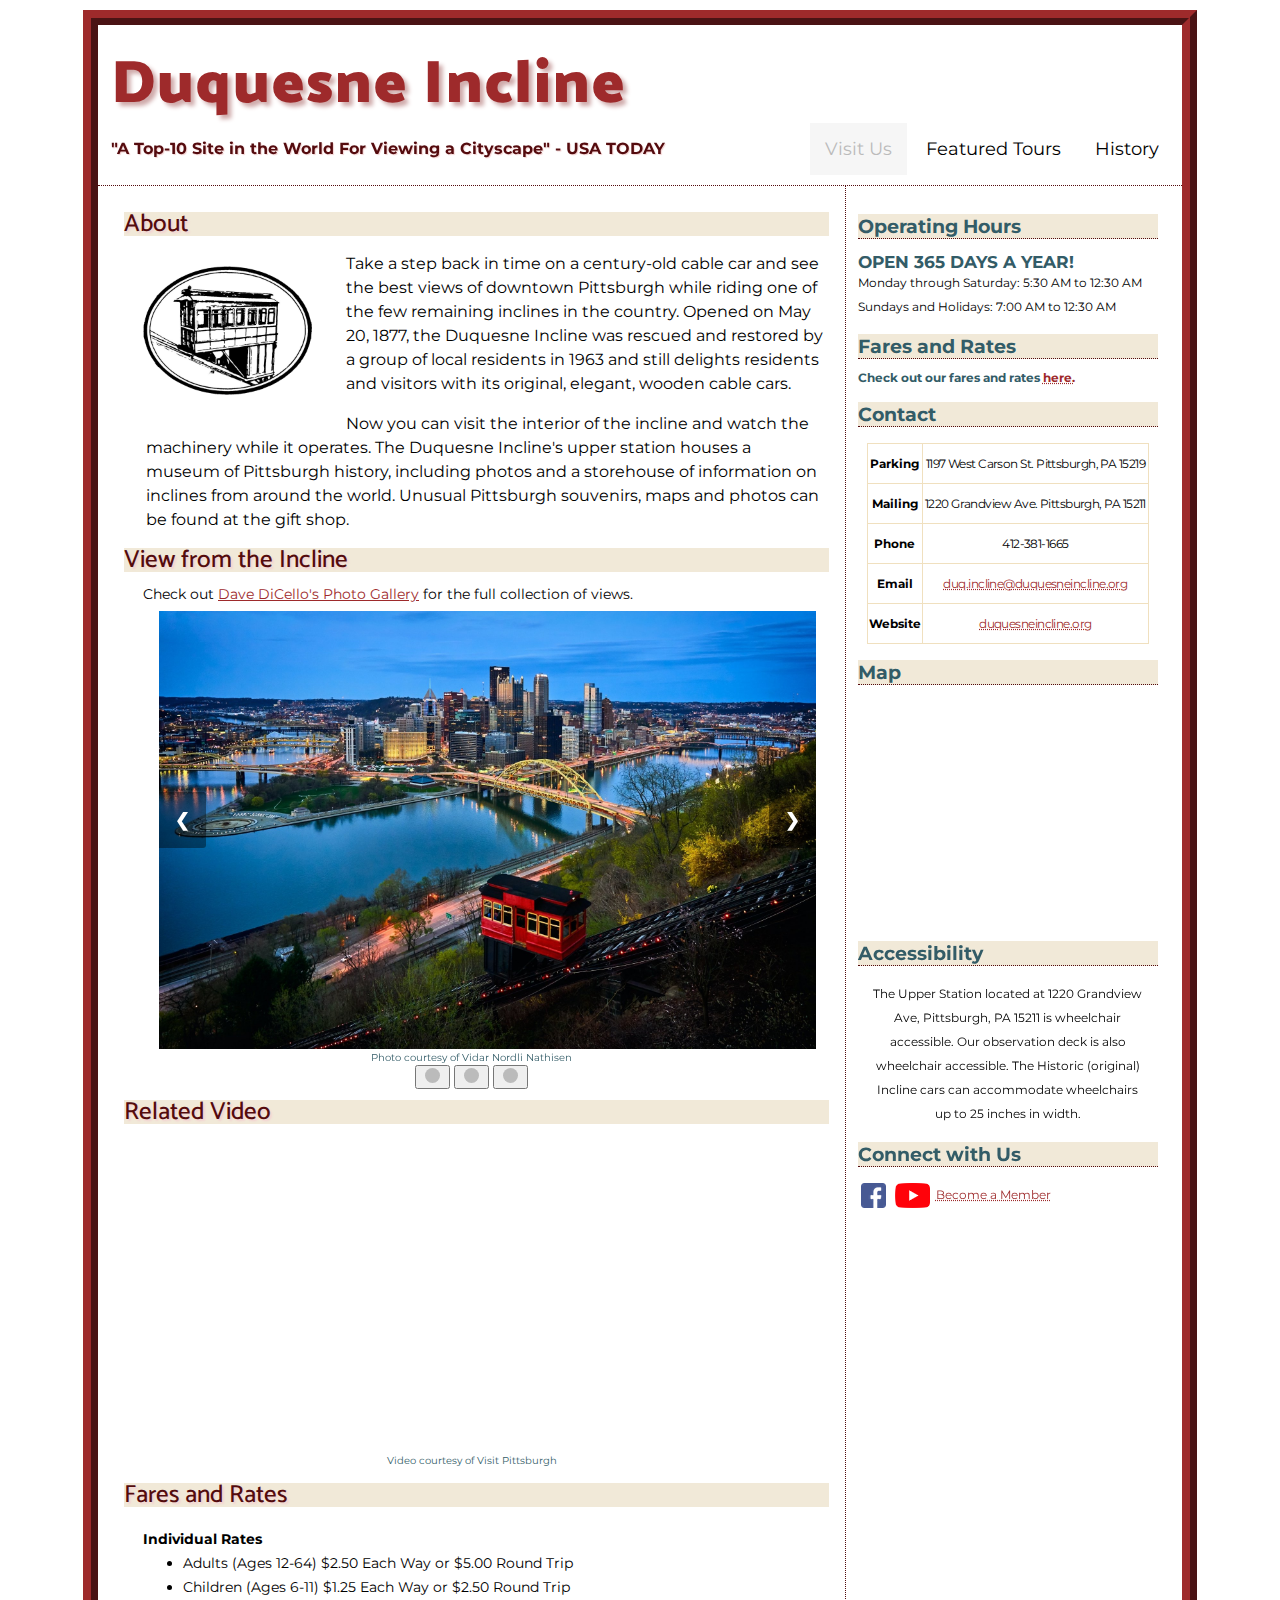
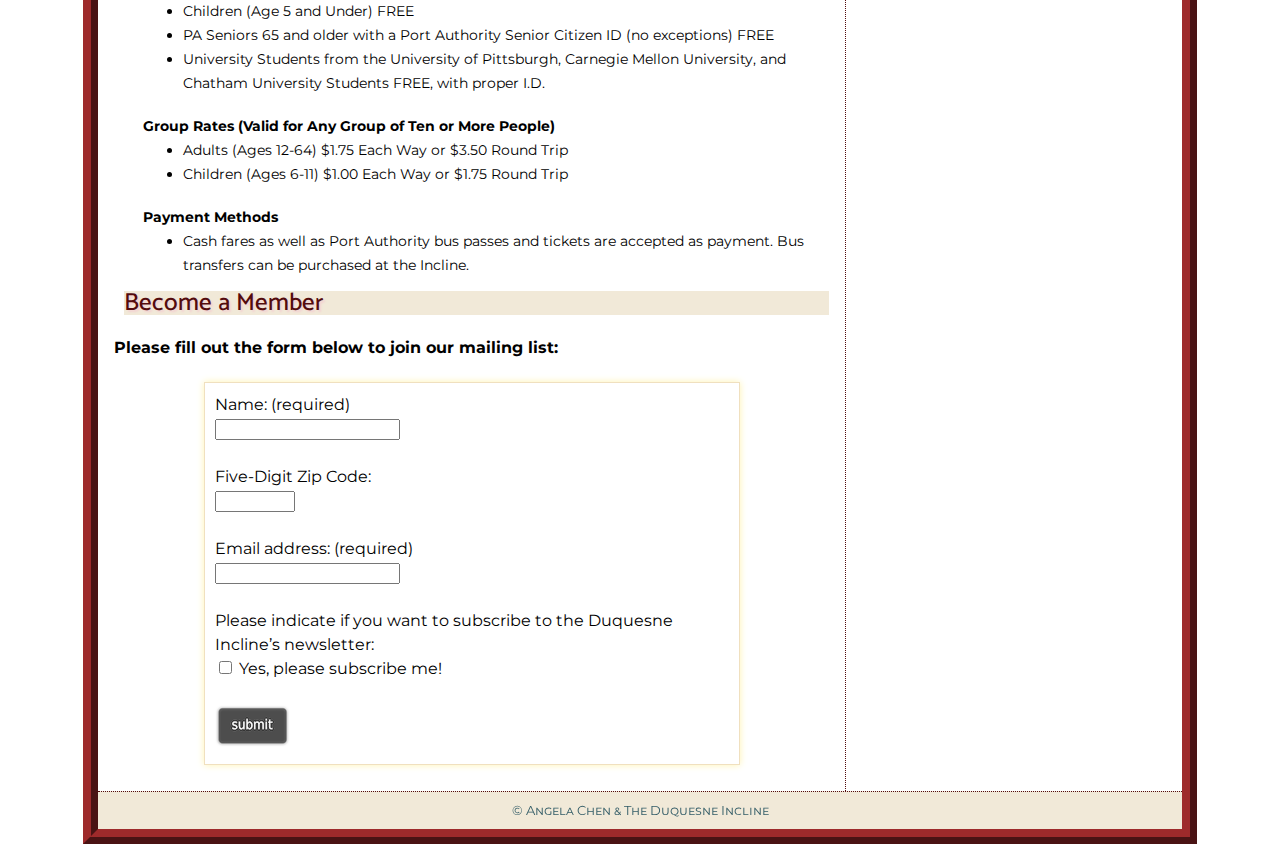
<file: docs/index.html>
<!DOCTYPE html>
<html lang="en">
<head>
    <!-- META tags help search engines identify your content more easily -->
	<meta charset="utf-8" /> 
	<meta name="author" content="Angela Chen">
	<meta name="keywords" content="One of the Top Ten Sites in the World For Viewing a Cityscape - USA TODAY">
	<meta name="description" content="Official Site of the Duquesne Incline">
	<title>Duquesne Incline</title>
    <!-- External Links to CSS files -->
    <link rel="preconnect" href="https://fonts.gstatic.com">
    <link href="https://fonts.googleapis.com/css2?family=Catamaran:wght@400;900&family=Montserrat&display=swap" rel="stylesheet">
    <link rel="stylesheet" media="all" type="text/css" href="css/style.css" />
    <!-- External Links to JS files -->
    <script src="js/jquery-3.6.0.min.js"></script>
    <script src="js/scripts.js"></script>
    <script src="js/slideshow.js"></script>
</head>


<body>
    <div id="container">
    <div id="top_row">
        <header>
            <h1>Duquesne Incline</h1>
            <h3>"A Top-10 Site in the World For Viewing a Cityscape" - USA TODAY</h3>
        </header>

        <nav> 
            <a class="selected" href="index.html" title="Link to home page">Visit Us</a> 
            <a href="tours.html" title="Link to information on tours at the Incline">Featured Tours</a>
            <a href="history.html" title="Link to Duquesne Incline's historical facts">History</a>
        </nav>
    </div><!-- Close top_row -->

    <div id="content"> 
        <h3>About</h3>
		<img src="images/logo.png" alt="Logo of the Incline" width="200" height="137"/>
        <div id="bio">
            <p>Take a step back in time on a century-old cable car and see the best views of downtown Pittsburgh while riding one of the few remaining inclines in the country. Opened on May 20, 1877, the Duquesne Incline was rescued and restored by a group of local residents in 1963 and still delights residents and visitors with its original, elegant, wooden cable cars.</p>
            <p>Now you can visit the interior of the incline and watch the machinery while it operates. The Duquesne Incline's upper station houses a museum of Pittsburgh history, including photos and a storehouse of information on inclines from around the world. Unusual Pittsburgh souvenirs, maps and photos can be found at the gift shop.</p>
        </div><!-- Close bio -->

        <h3>View from the Incline</h3><!--modified from https://www.w3schools.com/howto/howto_js_slideshow.asp-->
        <div id="view">
        Check out <a target="_blank" rel="noopener noreferrer" href="http://davedicello.com/places/pittsburgh/" title="Link to images of Pittsburgh">Dave DiCello's Photo Gallery</a> for the full collection of views.
        </div>
        
        <!-- Slideshow container -->
        <div class="slideshow-container">
        <!-- Full-width images with number and caption text -->
            <div class="mySlides fade block">
                <img src="images/vidar-nordli-mathisen.jpg" alt="Incline at night" style="width:100%">
                <div class="slideshowtext">Photo courtesy of Vidar Nordli Nathisen</div>
            </div>
            <div class="mySlides fade">
                <img src="images/yuhan-du.jpg" alt="Incline during daytime" style="width:100%">
                <div class="slideshowtext">Photo courtesy of Yuhan Du</div>
            </div>
            <div class="mySlides fade">
                <img src="images/facebook1.jpg" alt="Incline covered in snow" style="width:100%">
                <div class="slideshowtext">Photo courtesy of the Duquesne Incline<br/></div>
            </div>
            <!-- Next and previous buttons -->
            <div class="prev" onclick="plusSlides(-1)">&#10094;</div>
            <div class="next" onclick="plusSlides(1)">&#10095;</div>
        </div>
        <br>
        <!-- The dots/circles -->
        <div style="text-align:center">
            <button><span class="dot" onclick="currentSlide(1)"></span></button>
            <button><span class="dot" onclick="currentSlide(2)"></span></button>
            <button><span class="dot" onclick="currentSlide(3)"></span></button>
        </div> <!--close slideshow-->

        <h3>Related Video</h3> <!-- embed intro video -->
        <iframe width="560" height="315" src="https://www.youtube.com/embed/bSLvrz5GraI" title="YouTube video player" frameborder="0" allow="accelerometer; autoplay; clipboard-write; encrypted-media; gyroscope; picture-in-picture" allowfullscreen></iframe>
        <div id="biovid">Video courtesy of Visit Pittsburgh<br/></div>

        <h3>Fares and Rates</h3>
        <div id="fares">
            <h4>Individual Rates</h4>
            <ul>
            <li>Adults (Ages 12-64) $2.50 Each Way or $5.00 Round Trip</li>
            <li>Children (Ages 6-11) $1.25 Each Way or $2.50 Round Trip</li>
            <li>Children (Age 5 and Under) FREE</li>
            <li>PA Seniors 65 and older with a Port Authority Senior Citizen ID (no exceptions) FREE</li>
            <li>University Students from the University of Pittsburgh, Carnegie Mellon University, and Chatham University Students FREE, with proper I.D.</li>
            </ul>
            <h4>Group Rates (Valid for Any Group of Ten or More People)</h4>
            <ul>
            <li>Adults (Ages 12-64) $1.75 Each Way or $3.50 Round Trip</li>
            <li>Children (Ages 6-11) $1.00 Each Way or $1.75 Round Trip</li>
            </ul>
            <h4>Payment Methods</h4>
            <ul>
            <li>Cash fares as well as Port Authority bus passes and tickets are accepted as payment.  Bus transfers can be purchased at the Incline.</li>
            </ul>
        </div><!-- Close fares -->

        <h3>Become a Member</h3> <!-- form for membership -->
        <div id="mailing">
            <h4>Please fill out the form below to join our mailing list:</h4>
            <form onsubmit="return validate()" action="mailto:duq.incline@duquesneincline.org">
                <label for="uname">Name: (required)</label><br/>
                <input type="text" id="uname" name="uname" size="20" maxlength="250" required><br/><br/>
                <label for="zip">Five-Digit Zip Code:</label><br/>
                <input type="number" id="zip" name="zip" min="00000" max="99999"><br/><br/>
                <label for="email">Email address: (required)</label><br/>
                <input type="email" id="email" name="email" maxlength="250" required><br/><br/>
                <label for="updates">Please indicate if you want to subscribe to the Duquesne Incline’s newsletter:</label><br/>
                <input type="checkbox" id="updates" name="updates" value="yes">
                <label for="updates">Yes, please subscribe me!</label><br/><br/>
            <input type ="image" src="images/submit.png" alt="Submit" name= "btnimage">
        </form>
        </div>
	</div> <!-- Close content -->

	<div id="sidebar">
        <h2>Operating Hours</h2>
        <h3>OPEN 365 DAYS A YEAR!</h3>
        Monday through Saturday:
            5:30 AM to 12:30 AM<br/>  
        Sundays and Holidays:
            7:00 AM to 12:30 AM<br/>

        <h2>Fares and Rates</h2> <!-- internal link to fares -->
        <h4>Check out our fares and rates <a href="index.html#fares">here.</a></h4>

        <h2>Contact</h2>
        <table>
            <tr>
                <th>Parking</th>
                <td>1197 West Carson St.
                    Pittsburgh, PA 15219</td>
            </tr>
            <tr>
                <th>Mailing</th>
                <td>1220 Grandview Ave.
                    Pittsburgh, PA 15211</td>
            </tr>
            <tr>
                <th>Phone</th>
                <td>412-381-1665</td>
            </tr>
            <tr>
                <th>Email</th>
                <td><a href="mailto:duq.incline@duquesneincline.org">duq.incline@duquesneincline.org</a></td>
            </tr>
            <tr>
                <th>Website</th>
                <td><a href="index.html" title="Link to home page of the Incline">duquesneincline.org</a></td>
            </tr>
        </table> <!-- Close table -->
		
        <h2>Map</h2> <!-- embed map -->
        <iframe src="https://www.google.com/maps/embed?pb=!1m18!1m12!1m3!1d3036.599736677988!2d-80.0197992847335!3d40.439861162156475!2m3!1f0!2f0!3f0!3m2!1i1024!2i768!4f13.1!3m3!1m2!1s0x8834f6af9e6ab935%3A0xe871d2bbc2032b83!2sDuquesne%20Incline!5e0!3m2!1sen!2shk!4v1617624921259!5m2!1sen!2shk" width="300" height="200" style="border:0;" allowfullscreen="" loading="lazy"></iframe><br/>
        
        <h2>Accessibility</h2>
        <div id="acc">
            The Upper Station located at 1220 Grandview<br/>  
            Ave, Pittsburgh, PA 15211 is wheelchair<br/>  
            accessible. Our observation deck is also<br/>  
            wheelchair accessible. The Historic (original)<br/>  
            Incline cars can accommodate wheelchairs<br/> 
            up to 25 inches in width.
        </div>

        <h2>Connect with Us</h2> <!-- external and internal links -->
        <a target="_blank" rel="noopener noreferrer" href="https://www.facebook.com/TheDuquesneIncline/" title="Link to Facebook page of the Incline"><img src="images/facebook.png" alt="Facebook Icon"></a>
        <a target="_blank" rel="noopener noreferrer" href="https://www.youtube.com/watch?v=bSLvrz5GraI" title="Link to Youtube page of the Incline"><img src="images/youtube.png" alt="YouTube Icon"></a>
        <a href="index.html#mailing" title="Link to join the mailing list">  Become a Member</a>
	</div> <!--Close sidebar  -->

    <footer>
        &copy; Angela Chen & The Duquesne Incline<br/>
    </footer>
    </div>
</body>

</html>
</file>
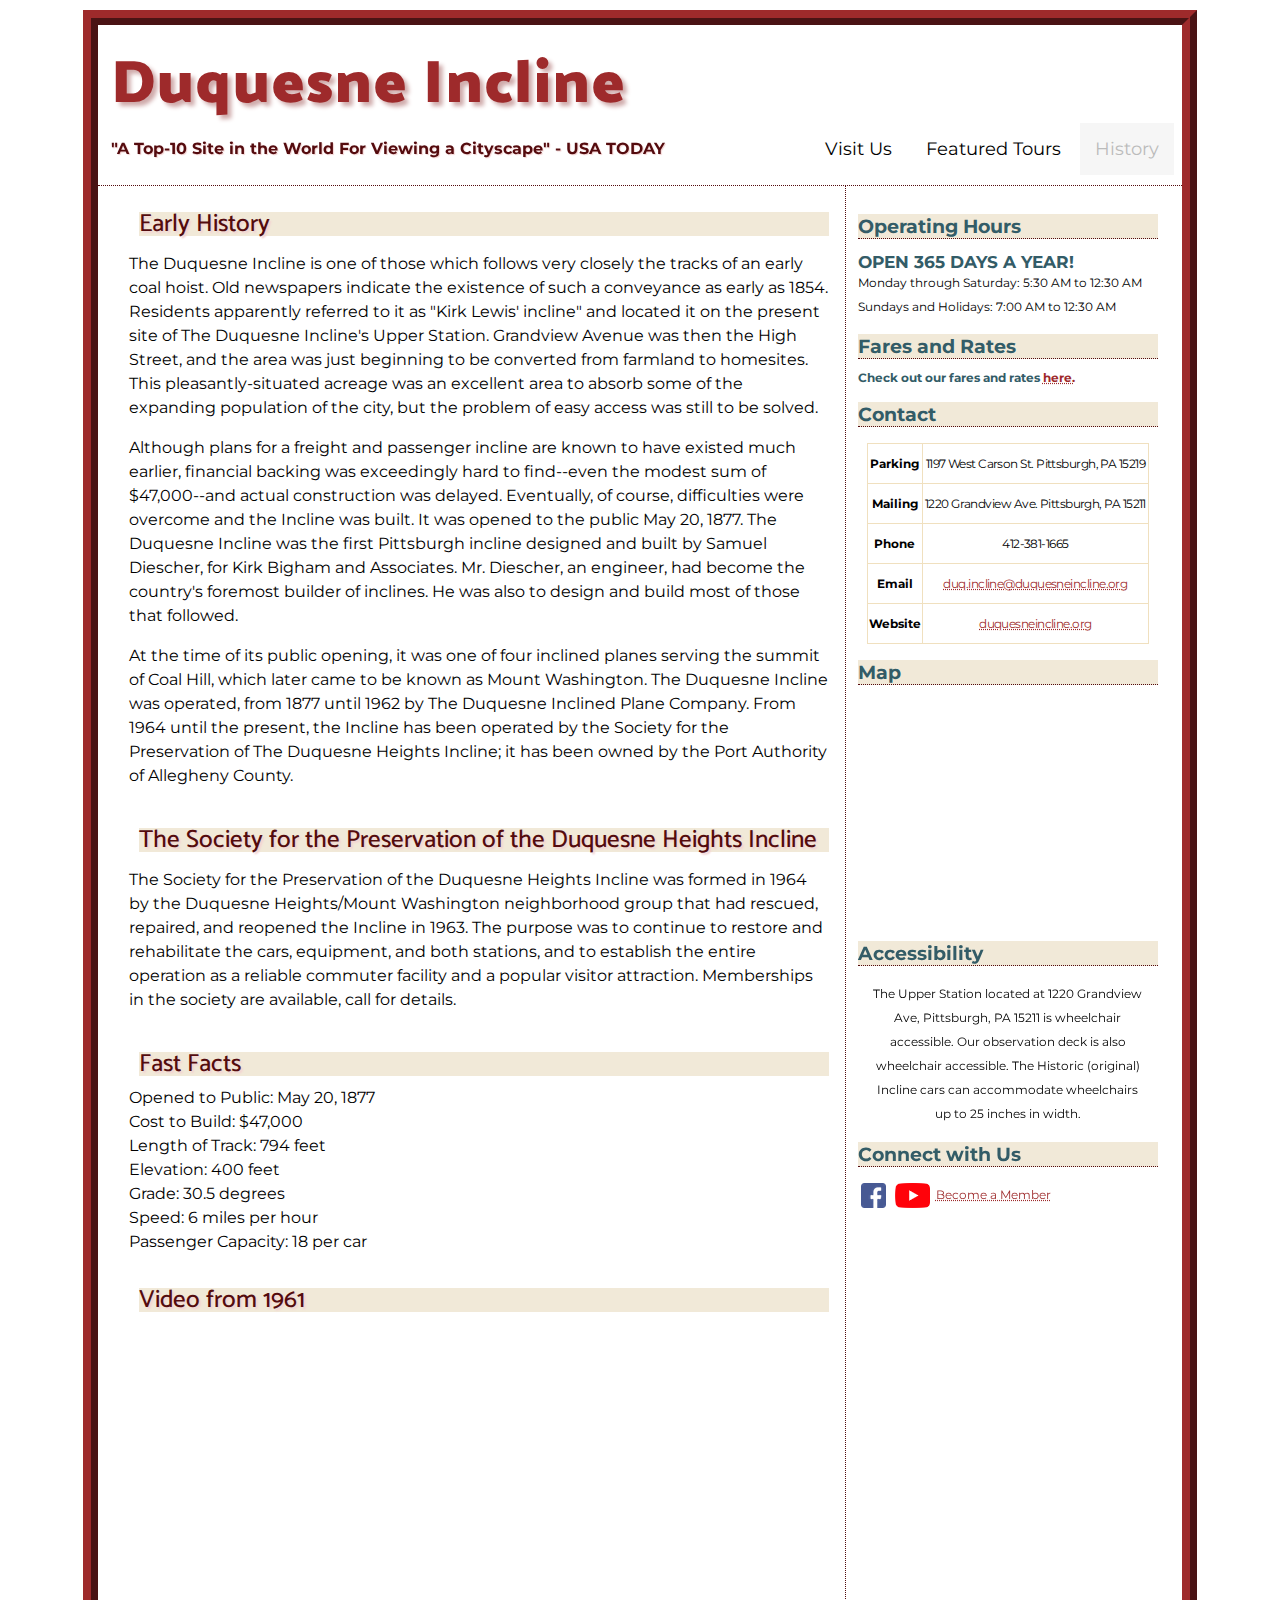
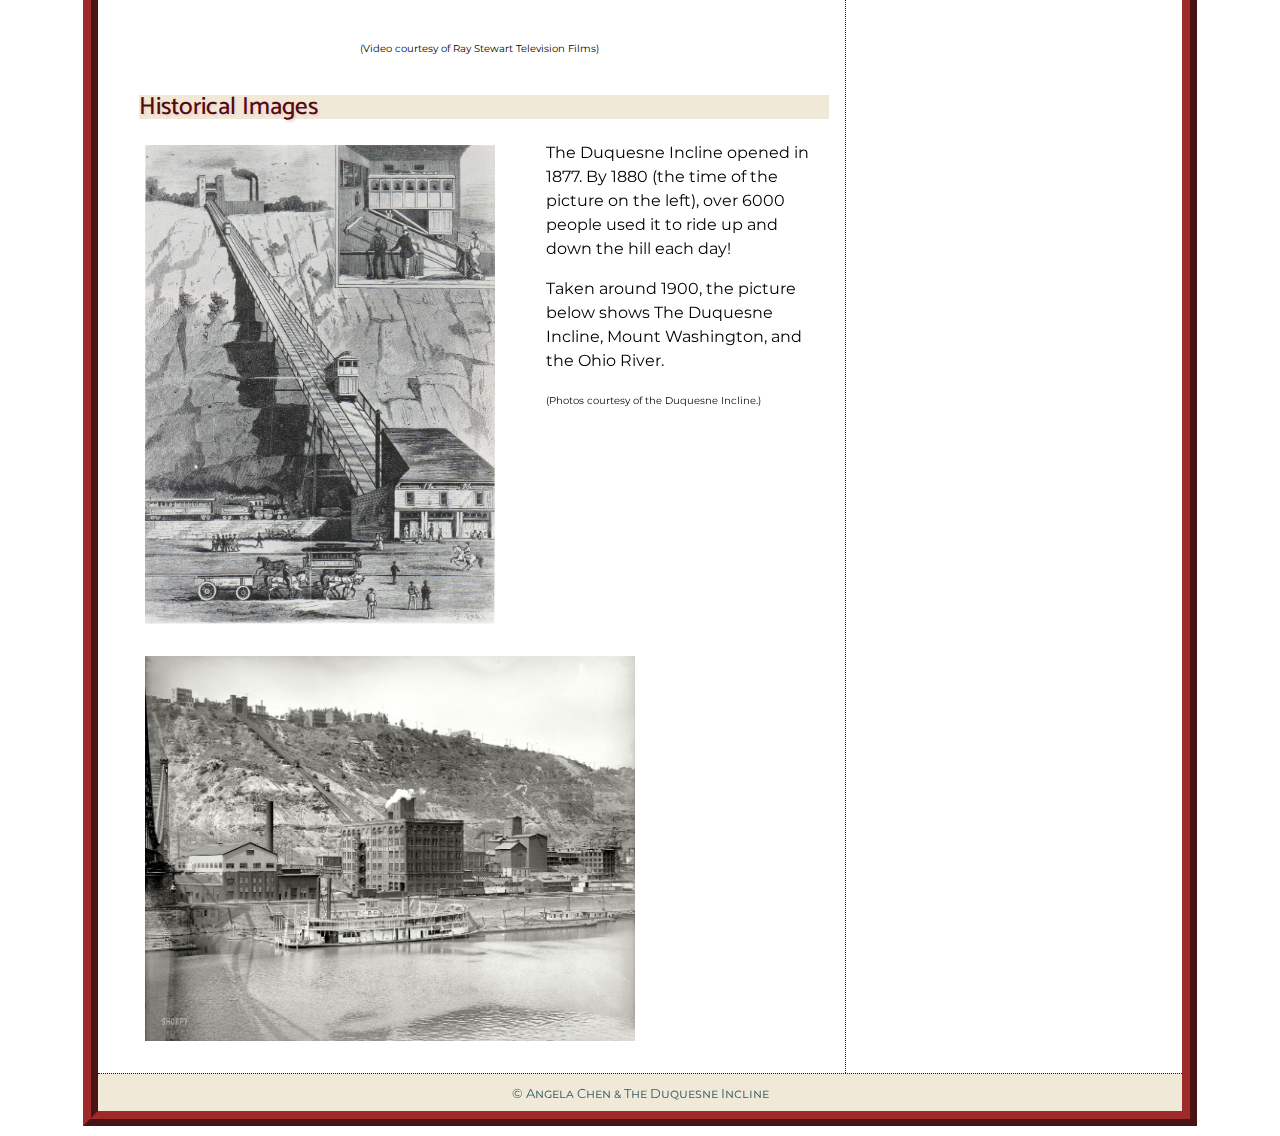
<file: docs/history.html>
<!DOCTYPE html>
<html lang="en">
<head>
    <!-- META tags help search engines identify your content more easily -->
	<meta charset="utf-8" /> 
	<meta name="author" content="Angela Chen">
	<meta name="keywords" content="One of the Top Ten Sites in the World For Viewing a Cityscape - USA TODAY">
	<meta name="description" content="Official Site of the Duquesne Incline">
	<title>Duquesne Incline</title>
    <!-- External Links to CSS files -->
    <link rel="preconnect" href="https://fonts.gstatic.com">
    <link href="https://fonts.googleapis.com/css2?family=Catamaran:wght@400;900&family=Montserrat&display=swap" rel="stylesheet">
    <link rel="stylesheet" media="all" type="text/css" href="css/style.css" />
    <!-- External Links to JS files -->
    <script src="js/jquery-3.6.0.min.js"></script>
    <script src="js/scripts.js"></script>
    <script src="js/jquery-ui.js"></script>
</head>

<body>
    <div id="container">
    <div id="top_row">
        <header>
            <h1>Duquesne Incline</h1>
            <h3>"A Top-10 Site in the World For Viewing a Cityscape" - USA TODAY</h3>
        </header>

        <nav> <!-- Nav is a tag in HTML 5 to organize navigation items -->
            <a href="index.html" title="Link to home page">Visit Us</a> 
            <a href="tours.html" title="Link to information on tours at the Incline">Featured Tours</a>
            <a class="selected" href="history.html" title="Link to Duquesne Incline's historical facts">History</a>
            <!-- These anchor takes us to another page within the website; hence it is called a relative link. -->	
        </nav>
    </div><!--Close top_row -->

	<div id="content">
        <div id="history">
            <h3>Early History</h3>
            <p>The Duquesne Incline is one of those which follows very closely the tracks of an early coal hoist. Old newspapers indicate the existence of such a conveyance as early as 1854. Residents apparently referred to it as "Kirk Lewis' incline" and located it on the present site of The Duquesne Incline's Upper Station. Grandview Avenue was then the High Street, and the area was just beginning to be converted from farmland to homesites. This pleasantly-situated acreage was an excellent area to absorb some of the expanding population of the city, but the problem of easy access was still to be solved.</p>
            <p>Although plans for a freight and passenger incline are known to have existed much earlier, financial backing was exceedingly hard to find--even the modest sum of $47,000--and actual construction was delayed. Eventually, of course, difficulties were overcome and the Incline was built. It was opened to the public May 20, 1877. The Duquesne Incline was the first Pittsburgh incline designed and built by Samuel Diescher, for Kirk Bigham and Associates. Mr. Diescher, an engineer, had become the country's foremost builder of inclines. He was also to design and build most of those that followed.</p>
            <p>At the time of its public opening, it was one of four inclined planes serving the summit of Coal Hill, which later came to be known as Mount Washington. The Duquesne Incline was operated, from 1877 until 1962 by The Duquesne Inclined Plane Company. From 1964 until the present, the Incline has been operated by the Society for the Preservation of The Duquesne Heights Incline; it has been owned by the Port Authority of Allegheny County.<br/><br/></p>
            
            <h3>The Society for the Preservation of the Duquesne Heights Incline</h3>
            <p>The Society for the Preservation of the Duquesne Heights Incline was formed in 1964 by the Duquesne Heights/Mount Washington neighborhood group that had rescued, repaired, and reopened the Incline in 1963. The purpose was to continue to restore and rehabilitate the cars, equipment, and both stations, and to establish the entire operation as a reliable commuter facility and a popular visitor attraction.  Memberships in the society are available, call for details.<br/><br/>
            </p>
            
            <h3>Fast Facts</h3>
            Opened to Public: May 20, 1877<br/>
            Cost to Build: $47,000<br/>
            Length of Track: 794 feet<br/>
            Elevation: 400 feet<br/>
            Grade: 30.5 degrees<br/>
            Speed: 6 miles per hour<br/>
            Passenger Capacity: 18 per car<br/><br/>

            <h3>Video from 1961</h3><!--embed historical video-->
            <iframe width="560" height="315" src="https://www.youtube.com/embed/FM25QtoutxI" title="YouTube video player" frameborder="0" allow="accelerometer; autoplay; clipboard-write; encrypted-media; gyroscope; picture-in-picture" allowfullscreen></iframe>
            <div id="histvid">(Video courtesy of Ray Stewart Television Films)<br/><br/></div>

            <h3>Historical Images</h3>
            <img src="images/hist2.jpg" alt="Drawing of the Incline in 1880" style="width:50%" />
            <img src="images/hist1.jpg" alt="Photo of the Incline in 1900" style="width:70%"/>
            <div id="histtext">
                The Duquesne Incline opened in 1877. By 1880 (the time of the picture on the left), over 6000 people used it to ride up and down the hill each day!
                <p>Taken around 1900, the picture below shows The Duquesne Incline, Mount Washington, and the Ohio River.</p>  
                <div id="histphotos">
                    (Photos courtesy of the Duquesne Incline.)
                </div>
            </div><!--Close histtext -->
        </div><!--Close history -->
    </div><!--Close content -->
    



    <div id="sidebar">
        <h2>Operating Hours</h2>
        <h3>OPEN 365 DAYS A YEAR!</h3>
        Monday through Saturday:
            5:30 AM to 12:30 AM<br/>  
        Sundays and Holidays:
            7:00 AM to 12:30 AM<br/>

        <h2>Fares and Rates</h2>
        <h4>Check out our fares and rates <a href="index.html#fares">here.</a></h4>

        <h2>Contact</h2>
        <table>
            <tr>
                <th>Parking</th>
                <td>1197 West Carson St.
                    Pittsburgh, PA 15219</td>
            </tr>
            <tr>
                <th>Mailing</th>
                <td>1220 Grandview Ave.
                    Pittsburgh, PA 15211</td>
            </tr>
            <tr>
                <th>Phone</th>
                <td>412-381-1665</td>
            </tr>
            <tr>
                <th>Email</th>
                <td><a href="mailto:duq.incline@duquesneincline.org">duq.incline@duquesneincline.org</a></td>
            </tr>
            <tr>
                <th>Website</th>
                <td><a href="index.html" title="Link to home page of the Incline">duquesneincline.org</a></td>
            </tr>
        </table><!-- Close table -->
		
        <h2>Map</h2><!--embed map-->
        <iframe src="https://www.google.com/maps/embed?pb=!1m18!1m12!1m3!1d3036.599736677988!2d-80.0197992847335!3d40.439861162156475!2m3!1f0!2f0!3f0!3m2!1i1024!2i768!4f13.1!3m3!1m2!1s0x8834f6af9e6ab935%3A0xe871d2bbc2032b83!2sDuquesne%20Incline!5e0!3m2!1sen!2shk!4v1617624921259!5m2!1sen!2shk" width="300" height="200" style="border:0;" allowfullscreen="" loading="lazy"></iframe><br/>

        <h2>Accessibility</h2>
        <div id="acc">
            The Upper Station located at 1220 Grandview<br/>  
            Ave, Pittsburgh, PA 15211 is wheelchair<br/>  
            accessible. Our observation deck is also<br/>  
            wheelchair accessible. The Historic (original)<br/>  
            Incline cars can accommodate wheelchairs<br/> 
            up to 25 inches in width.
        </div>

        <h2>Connect with Us</h2><!-- external and internal links -->
        <a target="_blank" rel="noopener noreferrer" href="https://www.facebook.com/TheDuquesneIncline/" title="Link to Facebook page of the Incline"><img src="images/facebook.png" alt="Facebook Icon"></a>
        <a target="_blank" rel="noopener noreferrer" href="https://www.youtube.com/watch?v=bSLvrz5GraI" title="Link to Youtube page of the Incline"><img src="images/youtube.png" alt="YouTube Icon"></a>
        <a href="index.html#mailing" title="Link to join the mailing list">  Become a Member</a>
	</div> <!--Close sidebar  -->

    <footer>
        &copy; Angela Chen & The Duquesne Incline<br/>
    </footer>
    </div>
</body>

</html>
</file>
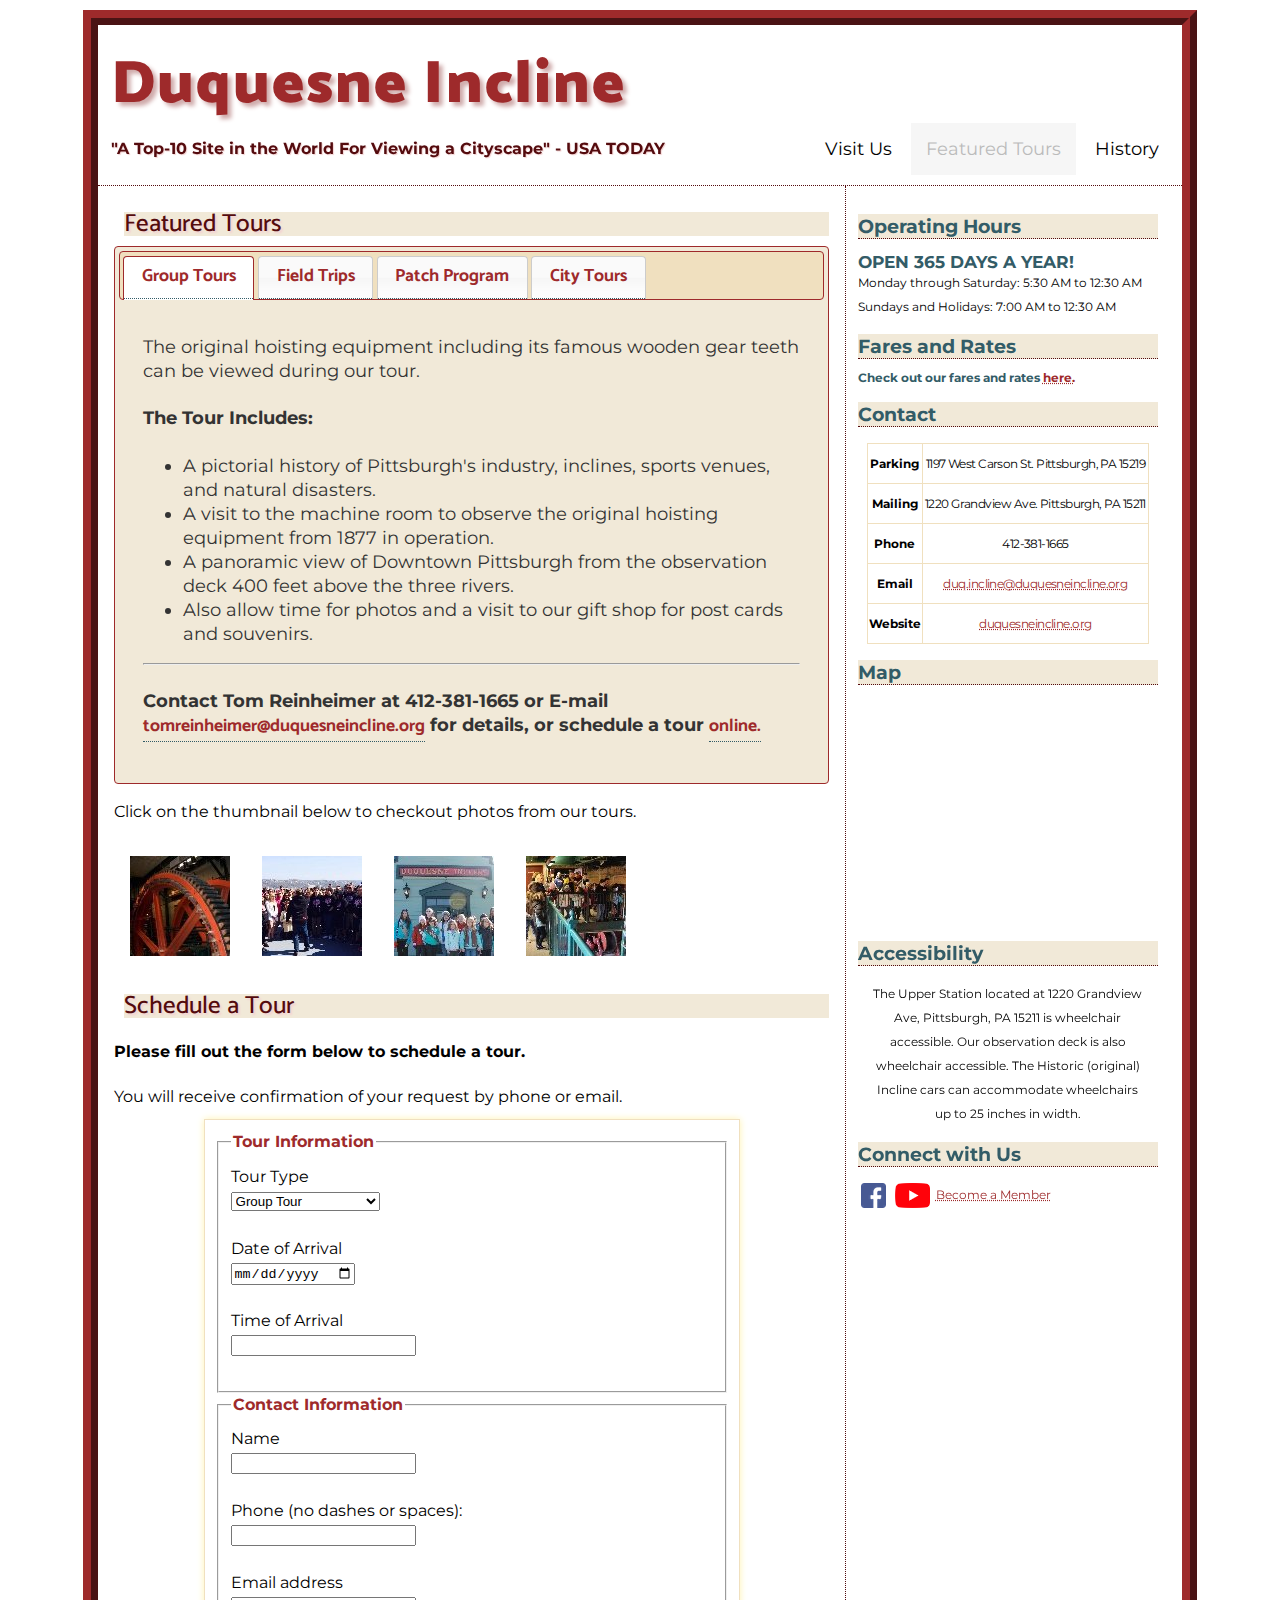
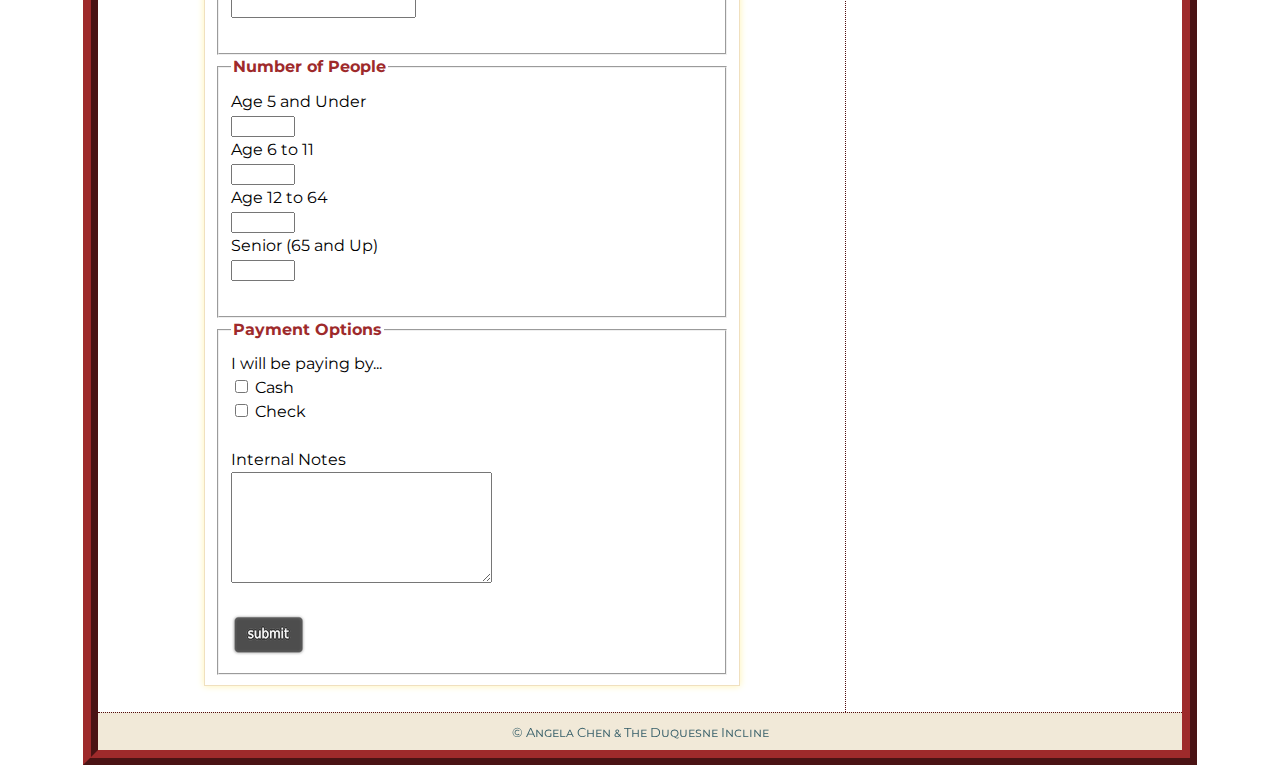
<file: docs/tours.html>
<!DOCTYPE html>
<html lang="en">
<head>
    <!-- META tags help search engines identify your content more easily -->
	<meta charset="utf-8" /> 
	<meta name="author" content="Angela Chen">
	<meta name="keywords" content="One of the Top Ten Sites in the World For Viewing a Cityscape - USA TODAY">
	<meta name="description" content="Official Site of the Duquesne Incline">
	<title>Duquesne Incline</title>
    <!-- External Links to CSS files -->
    <link rel="preconnect" href="https://fonts.gstatic.com">
    <link href="https://fonts.googleapis.com/css2?family=Catamaran:wght@400;900&family=Montserrat&display=swap" rel="stylesheet">
    <link rel="stylesheet" media="all" type="text/css" href="css/style.css" />
    <link rel="stylesheet" media="all" type="text/css" href="css/jquery-ui.css" />
    <link rel="stylesheet" media="all" type="text/css" href="css/jquery.lightbox.css" />
    
    <!-- External Links to JS files -->
    <script src="js/jquery-3.6.0.min.js"></script>
    <script src="js/scripts.js"></script>
    <script src="js/jquery-ui.js"></script>
    <script src="js/jquery.lightbox.min.js"></script>
    <!-- Functions from lab 5 -->
    <script>
		$(function() {
		  	$( "#tabs" ).tabs({
		    	event: "mouseover"
		  	});
		});
    </script>
    <script>
		$(function() {
			$( "#gallery a" ).lightBox();
		});
    </script>
</head>

<body>
    <div id="container">
    <div id="top_row">
        <header>
            <h1>Duquesne Incline</h1>
            <h3>"A Top-10 Site in the World For Viewing a Cityscape" - USA TODAY</h3>
        </header>
        <nav> 
            <a href="index.html" title="Link to home page">Visit Us</a> 
            <a class="selected" href="tours.html" title="Link to information on tours at the Incline">Featured Tours</a>
            <a href="history.html" title="Link to Duquesne Incline's historical facts">History</a>
        </nav>
    </div><!-- Close top_row -->

    <div id="content">
        <h3>Featured Tours</h3>
        <div id="tabs"><!--create 4 tabs to display tour info -->
            <ul>
                <li><a href="#tabs-1">Group Tours</a></li>
                <li><a href="#tabs-2">Field Trips</a></li>
                <li><a href="#tabs-3">Patch Program</a></li>
                <li><a href="#tabs-4">City Tours</a></li>
            </ul>

            <div id="tabs-1"><!-- Group Tours -->
                <p>The original hoisting equipment including its famous wooden gear teeth can be viewed during our tour.</p>
                <h4>The Tour Includes:</h4>
                <ul>
                    <li>A pictorial history of Pittsburgh's industry, inclines, sports venues, and natural disasters.</li>
                    <li>A visit to the machine room to observe the original hoisting equipment from 1877 in operation.</li>
                    <li>A panoramic view of Downtown Pittsburgh from the observation deck 400 feet above the three rivers.</li>
                    <li>Also allow time for photos and a visit to our gift shop for post cards and souvenirs.</li>
                </ul>
                <hr>
                <h4>Contact Tom Reinheimer at 412-381-1665 or E-mail <a href="mailto:tomreinheimer@duquesneincline.org">tomreinheimer@duquesneincline.org</a> for details, or schedule a tour <a href="tours.html#scheduletour" title="Link to tour-scheduling form">online.</a></h4>
            </div>

            <div id="tabs-2"><!-- Field Trips -->
                <p>A free field trip program is available for students and youth groups of ten or more daily – except Saturdays and Sundays after 12:00 noon due to weekend crowds and limited space.</p>
                <h4>The Tour Includes:</h4>
                <ul>
                    <li>A teacher's lesson packet for students' specific grade level.</li>
                    <li>A round trip ride on the Duquesne Incline.</li>
                    <li>A history of inclines in Pittsburgh.</li>
                    <li>A discussion about Pittsburgh's industrial past.</li>
                    <li>A visit to the machine room to observe the original hoisting equipment in operation and learn about the engineers who built it.</li>
                    <li>A panoramic view of Downtown Pittsburgh and The North Shore from our observation deck 400 feet above the three rivers.</li>
                    <li>A brief history of the French and Indian War from which the city arose.</li>
                </ul>
                <hr>
                <h4>Contact Tom Reinheimer at 412-381-1665 or E-mail <a href="mailto:tomreinheimer@duquesneincline.org">tomreinheimer@duquesneincline.org</a> for details, or schedule a tour <a href="tours.html#scheduletour" title="Link to tour-scheduling form">online.</a></h4>
            </div>

            <div id="tabs-3"><!-- Patch Program -->
            <p>The scout patch program is available daily – except Saturdays and Sundays after 12:00 noon due to weekend crowds and limited space.</p>
            <p>Ride, learn and earn a Patch!</p>
                <h4>For $6.00 per scout, the program Includes:</h4>
                <ul>
                    <li>A round trip ride on the Duquesne Incline.</li>
                    <li>A discussion about inclines in Pittsburgh.</li>
                    <li>A pictorial history of Pittsburgh's industrial past.</li>
                    <li>A visit to the machine room to observe the original hoisting equipment from 1877 in operation.</li>
                    <li>A panoramic view of Downtown Pittsburgh and The North Shore from our observation deck 400 feet above the three rivers.</li>
                    <li>A colorful patch depicting The Duquesne Incline.</li>
                    <li>A fun Incline quiz to take with you.</li>
                </ul>
                <hr>
                <h4>Contact Tom Reinheimer at 412-381-1665 or E-mail <a href="mailto:tomreinheimer@duquesneincline.org" title="Link to Youtube page of the Incline">tomreinheimer@duquesneincline.org</a> for details, or schedule a tour <a href="tours.html#scheduletour" title="Link to tour-scheduling form">online.</a></h4>
            </div>

            <div id="tabs-4"><!-- City Tours -->
                <h4>City Tours that Feature the Duquesne Incline:</h4>
                <ul>
                    <li><a target="_blank" rel="noopener noreferrer" href="https://www.pghtoursandmore.net" title="Link to official site of Pitt Tours and More">PITTSBURGH TOURS AND MORE</a> - Pittsburgh Movie Locations, Sports, Breweries, Wineries and More. 412-323-4707</li>
                    <li><a target="_blank" rel="noopener noreferrer" href="https://www.mollystrolleyspgh.com" title="Link to official site of Molly's Tolleys">MOLLY'S TOLLEYS</a> 412-281-2055</li>
                    <li><a target="_blank" rel="noopener noreferrer" href="https://www.riversofsteel.com" title="Link to official site of Rivers of Steel">RIVERS OF STEEL</a> 412-464-4020 or 412-381-8687</li>
                    <li><a target="_blank" rel="noopener noreferrer" href="https://www.pghtours.com" title="Link to official site of Pitt Tour Company">THE PITTSBURGH TOUR COMPANY</a> - Hop on/Hop off Double Decker tour buses from London. 412-381-8687</li>
                </ul>
                <h4>Things to do After Incline Visit:</h4>
                <ul><li><a target="_blank" rel="noopener noreferrer" href="https://www.tripadvisor.com/AttractionsNear-g53449-d199154-Duquesne_Incline-Pittsburgh_Pennsylvania.html" title="Link to Tripadvisor's recommendations page">The 10 BEST Things to Do near Duquesne Incline</a></li></ul>
            </div>
        </div><!-- Close tabs -->

		<div id="content-gallery">
			<p>Click on the thumbnail below to checkout photos from our tours.</p>
			    <div id="gallery">
				<div id="galleryThumbnail1"><div id="thmbnlShadow1">
				    <a href="images/gear1.jpeg" title="The original hoisting equipment including its famous wooden gear teeth can be viewed during group tours.">
				    <img src="images/gear1s.jpg" alt="The Incline's wooden gear teeth"/></a></div></div>
			    
                <div id="galleryThumbnail2"><div id="thmbnlShadow2">
                        <a href="images/nytour.jpeg" title="The Plainedge High School Choir from Long Island N.Y. on a school trip at the Duquesne Incline.">
                        <img src="images/nytours.jpg" alt="Plainedge High School Choir at the Incline"/></a></div></div>
                   
				<div id="galleryThumbnail3"><div id="thmbnlShadow3">
				    <a href="images/girlstour1.jpg" title="Just wanted to say thank you again for helping coordinate our tour. We all had a great time - Chuck did a wonderful job! Tell him thanks again for us. - Girl Scout Troop 54377">
				    <img src="images/girlstour1s.jpg" alt="Girl Scout Troop 54377 at the Incline"></a></div></div>
			   
				<div id="galleryThumbnail4"><div id="thmbnlShadow4">
				    <a href="images/girlstour2.jpg" title="Just wanted to say thank you again for helping coordinate our tour. We all had a great time - Chuck did a wonderful job! Tell him thanks again for us. - Girl Scout Troop 54377">
				    <img src="images/girlstour2s.jpg" alt="Girl Scout Troop 54377 at the Incline"></a></div></div>
			    </div><!-- Close gallery -->
		</div><br/><br/><br/><br/><br/><br/>

        <div id="scheduletour"><!-- form to schedule tour -->
        <h3>Schedule a Tour</h3>
        <h4>Please fill out the form below to schedule a tour.</h4>
        You will receive confirmation of your request by phone or email.
        <form onsubmit="return validate()">
            <fieldset>
                <legend>Tour Information</legend>
                <label for="type">Tour Type</label><br/>
                <select id="type">
                    <option value="Google">Group Tour</option>
                    <option value="news">Field Trip</option>
                    <option value="friend">Scout Patch Program</option>
                </select><br/><br/>
                <label for="datearrive">Date of Arrival</label><br/>
                <input type="date" id="datearrive" name="datearrive" value="" size="20" required><br/><br/>
                <label for="timearrive">Time of Arrival</label><br/>
                <input type="text" id="timearrive" name="timearrive" size="20" maxlength="50" required><br/><br/>
            </fieldset>

            <fieldset>
                <legend>Contact Information</legend>
                <label for="uname">Name</label><br/>
                <input type="text" id="uname" name="uname" size="20" maxlength="50" required><br/><br/>
                <label for="phone">Phone (no dashes or spaces):</label><br/>
                <input type="text" id="phone" name="phone" value="" required ><br/><br/>
                <label for="email">Email address</label><br/>
                <input type="email" id="email" name="email" maxlength="50" required><br/><br/>
            </fieldset>

            <fieldset>
                <legend>Number of People</legend>
                <label for="age1">Age 5 and Under</label><br/>
                <input type="number" id="age1" name="age1" min="0" max="100"><br/>
                <label for="age2">Age 6 to 11</label><br/>
                <input type="number" id="age2" name="age2" min="0" max="100"><br/>
                <label for="age3">Age 12 to 64</label><br/>
                <input type="number" id="age3" name="age3" min="0" max="100"><br/>
                <label for="age4">Senior (65 and Up)</label><br/>
                <input type="number" id="age4" name="age4" min="0" max="100"><br/><br/>
            </fieldset>

            <fieldset>
                <legend>Payment Options</legend>
                I will be paying by...<br/>
                <input type="checkbox" id="cash" name="cash" value="Cash">
                <label for="cash"> Cash</label><br>
                <input type="checkbox" id="check" name="check" value="Check">
                <label for="check"> Check</label><br><br/>
                <label for="message">Internal Notes</label><br/>
                <textarea id="message" name="message" rows="7" cols="30"></textarea><br/><br/>
                <input type ="image" src="images/submit.png" alt="Submit" name= "btnimage">
            </fieldset>
        </form>
        </div><!-- Close form -->
    </div><!-- Close content -->


    <div id="sidebar">
        <h2>Operating Hours</h2>
        <h3>OPEN 365 DAYS A YEAR!</h3>
        Monday through Saturday:
            5:30 AM to 12:30 AM<br/>  
        Sundays and Holidays:
            7:00 AM to 12:30 AM<br/>

        <h2>Fares and Rates</h2>
        <h4>Check out our fares and rates <a href="index.html#fares">here.</a></h4>

        <h2>Contact</h2>
        <table>
            <tr>
                <th>Parking</th>
                <td>1197 West Carson St.
                    Pittsburgh, PA 15219</td>
            </tr>
            <tr>
                <th>Mailing</th>
                <td>1220 Grandview Ave.
                    Pittsburgh, PA 15211</td>
            </tr>
            <tr>
                <th>Phone</th>
                <td>412-381-1665</td>
            </tr>
            <tr>
                <th>Email</th>
                <td><a href="mailto:duq.incline@duquesneincline.org">duq.incline@duquesneincline.org</a></td>
            </tr>
            <tr>
                <th>Website</th>
                <td><a href="index.html" title="Link to home page of the Incline">duquesneincline.org</a></td>
            </tr>
        </table><!-- Close table -->
		
        <h2>Map</h2><!--embed map-->
        <iframe src="https://www.google.com/maps/embed?pb=!1m18!1m12!1m3!1d3036.599736677988!2d-80.0197992847335!3d40.439861162156475!2m3!1f0!2f0!3f0!3m2!1i1024!2i768!4f13.1!3m3!1m2!1s0x8834f6af9e6ab935%3A0xe871d2bbc2032b83!2sDuquesne%20Incline!5e0!3m2!1sen!2shk!4v1617624921259!5m2!1sen!2shk" width="300" height="200" style="border:0;" allowfullscreen="" loading="lazy"></iframe><br/>
        
        <h2>Accessibility</h2>
        <div id="acc">
            The Upper Station located at 1220 Grandview<br/>  
            Ave, Pittsburgh, PA 15211 is wheelchair<br/>  
            accessible. Our observation deck is also<br/>  
            wheelchair accessible. The Historic (original)<br/>  
            Incline cars can accommodate wheelchairs<br/> 
            up to 25 inches in width.
        </div>

        <h2>Connect with Us</h2>
        <a target="_blank" rel="noopener noreferrer" href="https://www.facebook.com/TheDuquesneIncline/" title="Link to Facebook page of the Incline"><img src="images/facebook.png" alt="Facebook Icon"></a>
        <a target="_blank" rel="noopener noreferrer" href="https://www.youtube.com/watch?v=bSLvrz5GraI" title="Link to Youtube page of the Incline"><img src="images/youtube.png" alt="YouTube Icon"></a>
        <a href="index.html#mailing" title="Link to join the mailing list">  Become a Member</a>
	</div> <!--Close sidebar  -->


    <footer>
        &copy; Angela Chen & The Duquesne Incline<br/>
    </footer>
    </div>
</body>

</html>
</file>
<file: docs/css/style.css>
body {
	font-family: "Montserrat", sans-serif;
	font-size: 100%; /* Generally set the font-size to 100% in the body - you can then change with em in the other areas */
	line-height: 1.5em; /* The line-height property in CSS controls the space between lines of text. */
	color: #000000; /* Hex Color Black */
}

/* links in general */
a { 
    color: #9E2A2B;
    text-decoration: none;
}

a:hover {
    color: #335C67;
    text-decoration: underline;
}

a:visited {
    color: #540B0E;
    text-decoration: underline;
}

/* Title part */
#top_row h1 { 
    font-family: "Catamaran", sans-serif;
    color: #9E2A2B; /* Auburn */
    font-size: 3.75em;
    letter-spacing: 2px;
    text-shadow: 4px 4px 4px rgb(207, 170, 170);
    font-weight: 900;
}

#top_row h3 {
    font-family: "Montserrat", sans-serif;
    color: #540B0E;
    font-size: 1em;
    font-weight: 400px;
    text-shadow: 1px 1px 1px rgb(243, 210, 210);
}

#top_row {
    border-bottom: 1px dotted #540B0E;
    padding: .5em .5em 3em .8em; /* top, right, bottom, left */
}

#top_row header {
    margin-bottom: -2.5em;
}

#top_row nav {
    float: right;
}

#top_row nav a {
    font-size:1.125em;
    font-weight: 400;
    padding: 15px;
    color: #000000;
}

#top_row nav a:hover {
    background: #f6f6f6;
    color: #335C67;
}

#top_row nav a.selected {
    background: #f6f6f6;
    color: #bbbbbb;
}

#top_row nav a.selected:hover {
    background: #f6f6f6;
    color: #b2d3c1;
}

/* Container */
#container {
    width: 87%;
    margin: 10px auto;
    border: 15px ridge #9E2A2B;
}

/* Content */
#content {
    font-family: "Montserrat", sans-serif;
    float: left;
    width: 69%;
    padding: 1em;
    border-right: 1px dotted #540B0E;
}

#content a{
    text-decoration: underline;
    color: #9E2A2B;
}

#content a:hover {
    text-decoration: underline;
    color: #335C67;
}

#content a:visited {
    text-decoration: underline;
    color: #540B0E;
}

#content h3 {
    font-family: "Catamaran", sans-serif;
    font-size: 1.55em;
    margin: 10px 0 10px 10px;
    font-weight: 500;
    color: #540B0E;
    background-color: rgb(241, 233, 216);
    text-shadow: 2px 2px 2px rgb(243, 210, 210);
}

#content img{
    float: left;
    margin: 1em;
}

#content form {
    width: 75%;
    margin: 10px auto;
    border: 1px solid rgb(240, 224, 191);
    padding: 10px;
    box-shadow: 0px 0px 7px #FFF3B0;
}

#content form legend{
    font-weight: bold;
    text-align: left;
    margin-bottom: 5px;
    color: #9E2A2B;
}

#content form label{
    font-weight: 500px;
    text-align: center;
}

/* Sidebar */
#sidebar {
    float: left;
    padding: 1em;
    font-size: .75em;
    font-family: 'Montserrat', sans-serif;
}

/* Sidebar Table */
#sidebar table {
    border: 1px solid rgb(240, 224, 191);
    margin: 10px auto;
    border-spacing: 3px;
    table-layout: auto;
    border-collapse: collapse;
}

#sidebar th {
    border: 1px solid rgb(240, 224, 191);
    height: 40px;
    font-weight: bold;
}

#sidebar td {
    border: 1px solid rgb(240, 224, 191);
    padding: 2px;
    text-align: center;
    letter-spacing: -0.55px;
}

/* Sidebar Links */
#sidebar table a {
    color: #9E2A2B;
}

#sidebar table a hover {
    color: #335C67;
}

#sidebar table a:visited {
    color: #540B0E;
}

#sidebar a {
    text-decoration: underline dotted;
}

#sidebar img {
    margin-left: 3px;
    margin-right: 3px;
}

/* Sidebar Text */
#sidebar h2 {
    font-size: 1.6em;
    border-bottom: 1px dotted #540B0E;
    background-color:rgb(241, 233, 216);
    color: #335C67;
}

#sidebar h3 {
    font-size: 1.45em;
    color: #335C67;
    margin-top: -0.3em;
    margin-bottom: -0.2em;
}

#sidebar h4 {
    margin-bottom: -0.3em;
    margin-top: -0.8em;
    color: #335C67;
}

/* Accessibility */
#acc {
    text-align: center;
}

/* Footer */
footer {
    clear: both;
    margin: 0;
    padding: .5em;
    color: #335C67;
    font-variant: small-caps;
    font-size: .813em;
    text-align: center;
    border-top: 1px dotted #540B0E;
    background-color:rgb(241, 233, 216)
}

html { overflow-y: scrolll;}

iframe{
    width: 75%;
    display: block;
    margin: auto;
}

/* Slideshow */
/* modified from https://www.w3schools.com/howto/howto_js_slideshow.asp */
* {box-sizing:border-box}
body {font-family: "Montserrat", sans-serif; margin:0}
.mySlides {display: none}
.block {
    display:block;
}
img {vertical-align: middle;}

/* Slideshow container */
/* modified from https://www.w3schools.com/howto/howto_js_slideshow.asp */
.slideshow-container {
    width: 92%;
    position: relative;
    margin: auto;
}

/* Next & previous buttons */
/* modified from https://www.w3schools.com/howto/howto_js_slideshow.asp */
.prev, .next {
    cursor: pointer;
    position: absolute;
    top: 50%;
    width: auto;
    height: auto;
    padding: 16px;
    margin-left: 16px;
    margin-right: -16px;
    margin-top: 30%;
    color: #ffffff;
    background-color: rgba(0, 0, 0, 0.4);
    font-weight: bold;
    font-size: 18px;
    transition: 0.6s ease;
    border-radius: 0 3px 3px 0;
    user-select: none;
  }

/* Position the "next button" to the right */
/* modified from https://www.w3schools.com/howto/howto_js_slideshow.asp */
.next {
    right: 0;
    border-radius: 3px 0 0 3px;
}

/* On hover, add a black background color with a little bit see-through */
/* modified from https://www.w3schools.com/howto/howto_js_slideshow.asp */
.prev:hover, .next:hover {
    background-color: rgba(0,0,0,0.8);
}

/* Caption text */
.slideshowtext {
    color: #335C67;
    font-size: 10px;
    padding: 8px 12px;
    position: absolute;
    margin-top: 67.4%;
    width: 100%;
    text-align: center;
}

/* The dots/bullets/indicators */
.dot {
    cursor: pointer;
    height: 15px;
    width: 15px;
    margin: 0 2px;
    background-color: #bbb;
    border-radius: 50%;
    display: inline-block;
    transition: background-color 0.6s ease;
}

.active, .dot:hover {
    background-color: #717171;
}

/* Fading animation */
/* modified from https://www.w3schools.com/howto/howto_js_slideshow.asp */
.fade {
    -webkit-animation-name: fade;
    -webkit-animation-duration: 1.5s;
    animation-name: fade;
    animation-duration: 1.5s;
}

@-webkit-keyframes fade {
    from {opacity: .4}
    to {opacity: 1}
}

@keyframes fade {
    from {opacity: .4}
    to {opacity: 1}
}

/* About the Incline */
#bio {
    margin-left: 2em;
    font-size: 1em;
}

#biovid {
    font-size:0.65em;
    text-align: center;
    color: #335C67;
    margin: auto;
}

/* fares */
#fares {
    margin-left: 2em;
    font-size: 0.9em;
}

#fares h4 {
    margin-bottom: -1em;
}

#view {
    margin-left: 2em;
    font-size: 0.9em;
    margin-bottom: -0.8em;
}

/* history */
#history {
    margin-left: 15px;
}

#histphotos {
    font-size:0.65em
}

#histtext {
    padding: 8px 60px;
    position: absolute;
    margin-top: 0.3%;
    width: 30%;
    left: 38%
}

#histvid {
    font-size:0.65em;
    text-align: center;
}

/* Four Types of Tours */
#tabs {
    font-family: "Montserrat", sans-serif;
    background: rgb(241, 233, 216);
    border: 1px solid #9E2A2B;
}

#tabs a {
    font-family: "Catamaran", sans-serif;
    text-decoration: none;
    border-bottom: 1px dotted #335C67;
    color: #9E2A2B;
}

#tabs a:hover {
    color: #335C67;
}

#tabs a:visited {
    color: #540B0E;
}
</file>
